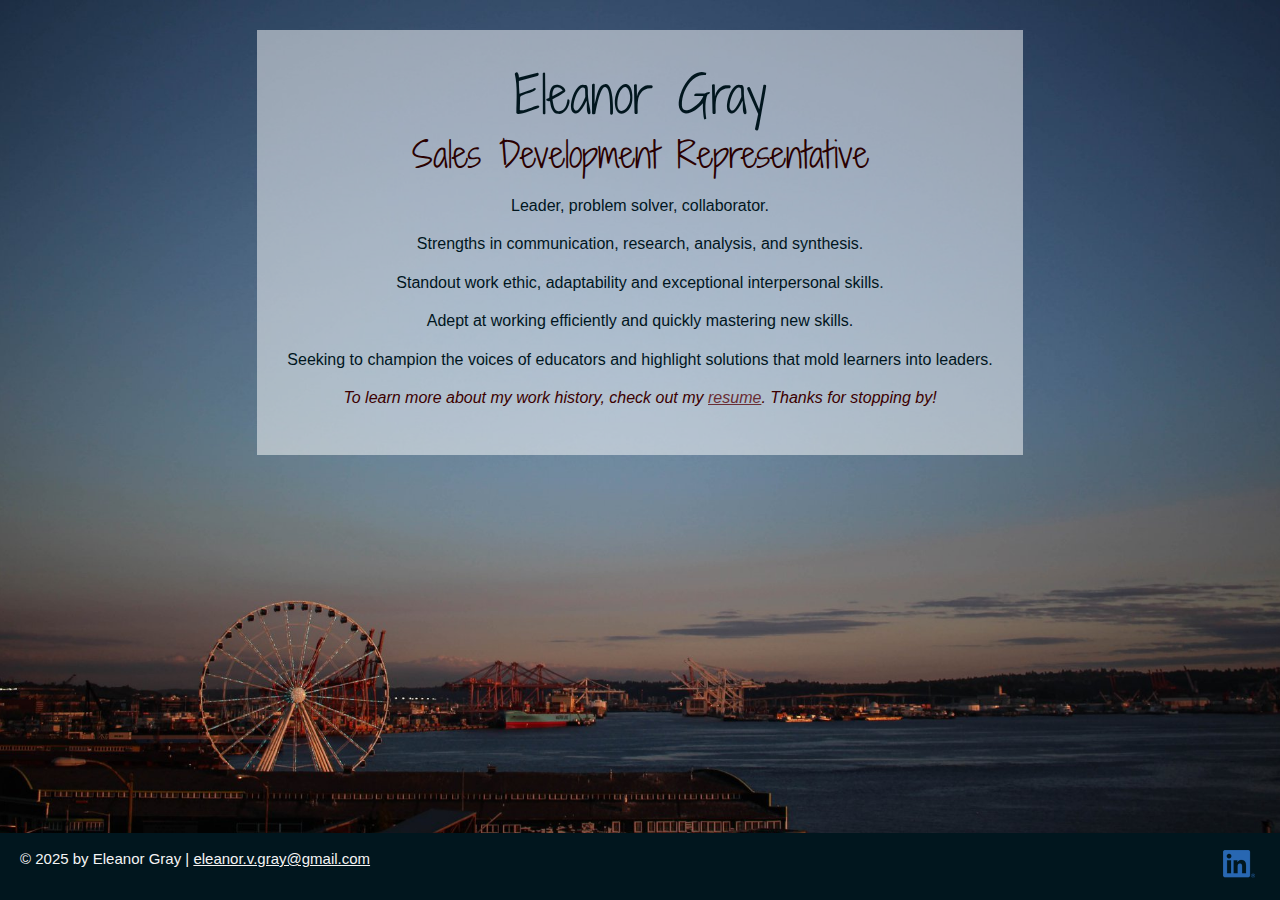
<file: index.html>
<!DOCTYPE html>
<html lang="en">
  <head>
    <meta charset="UTF-8">
    <meta name="viewport" content="width=device-width, initial-scale=1">
    <title>Eleanor Gray | Sales Development Representative</title>
    <link rel="preconnect" href="https://fonts.googleapis.com">
    <link rel="preconnect" href="https://fonts.gstatic.com" crossorigin>
    <link href="https://fonts.googleapis.com/css2?family=Roboto+Flex:opsz,wght@8..144,100..1000&display=swap" rel="stylesheet">
    <link rel="preconnect" href="https://fonts.gstatic.com" crossorigin>
    <link href="https://fonts.googleapis.com/css2?family=Open+Sans:ital,wght@0,300..800;1,300..800&family=Shadows+Into+Light+Two&display=swap" rel="stylesheet"> 
    <link rel="stylesheet" href="css/styles.css">
  </head>
  <body class="home">

    <!-- //  INTRO  // -->
  <div class="content-wrapper">
    <div class="content-bg">
      <header>
        <!-- Start content edits below this line. -->
        <h1 class="index-text">Eleanor Gray</h1>
        <h2 class="index-text">Sales Development Representative</h2>

        <!-- End content edits here. -->
      </header>

      <!-- //  ABOUT ME  // -->
      <main >
        <!-- Start content edits below this line. -->
        <p class="index-text index-body">Leader, problem solver, collaborator. 
          <p class="index-text index-body">Strengths in communication, research, analysis, and synthesis.</p> 
          <p class="index-text index-body">Standout work ethic, adaptability and exceptional interpersonal skills.</p> 
          <p class="index-text index-body">Adept at working efficiently and quickly mastering new skills.</p> 
          <p class="index-text index-body">Seeking to champion the voices of educators and highlight solutions that mold learners into leaders.</p>
        <p class="index-text thanks">To learn more about my work history, check out my <a href="resume.html"> resume</a>. Thanks for stopping by!</p>

        <!-- End content edits here. -->
      </main>
    </div>
  </div>

    <!-- //  FOOTER INFO, SOCIAL MEDIA  // -->
    <footer>
      <!-- Start content edits below this line. -->
      <p> © 2025 by Eleanor Gray | <a href="mailto:eleanor.v.gray@gmail.com">eleanor.v.gray@gmail.com</a></p>

      <!-- Add or remove any networks. -->
      <ul class="social">
        <li>
          <a href="https://www.linkedin.com/in/eleanor-walker-gray-7a3884168/" target="_blank"><img src="images/icon-logo-linkedin.png" alt="My LinkedIn Profile"></a>
        </li>
      
      </ul>
      <!-- End content edits here. -->
    </footer>
  </body>
</html>
</file>
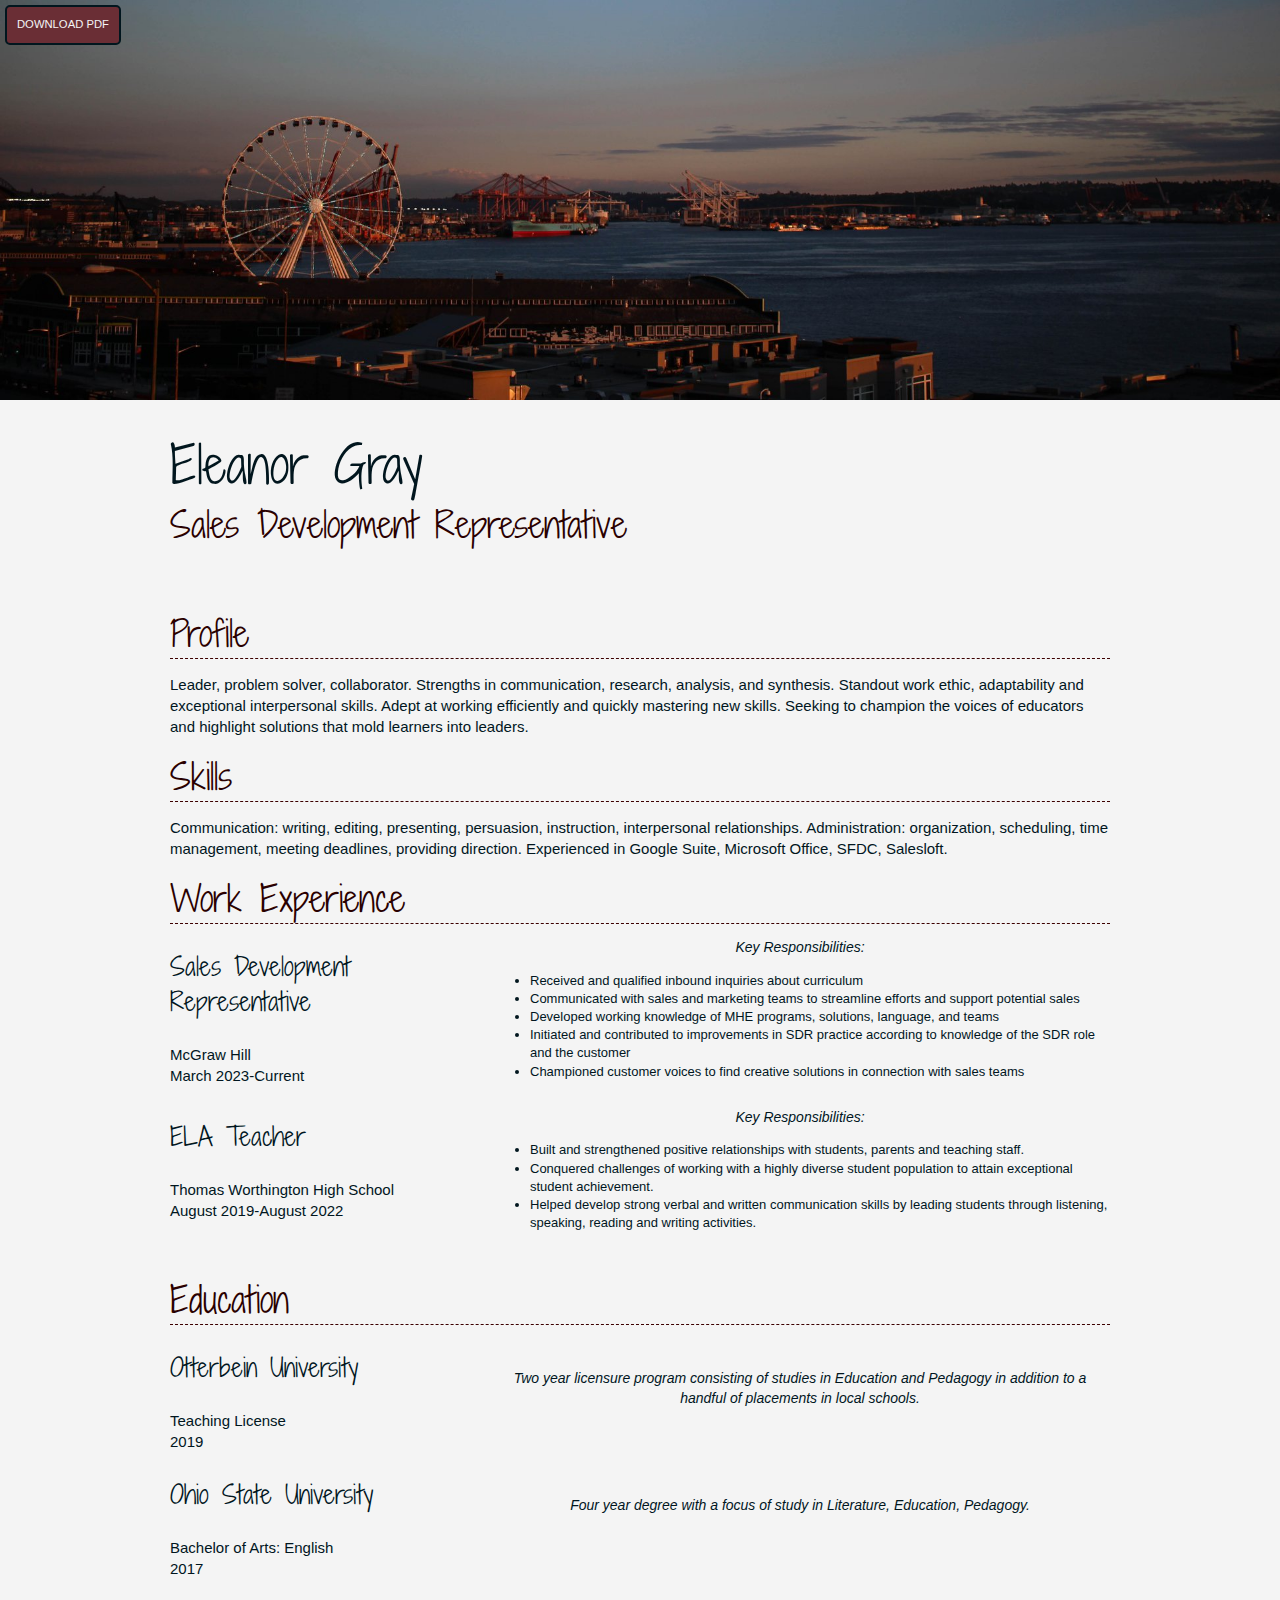
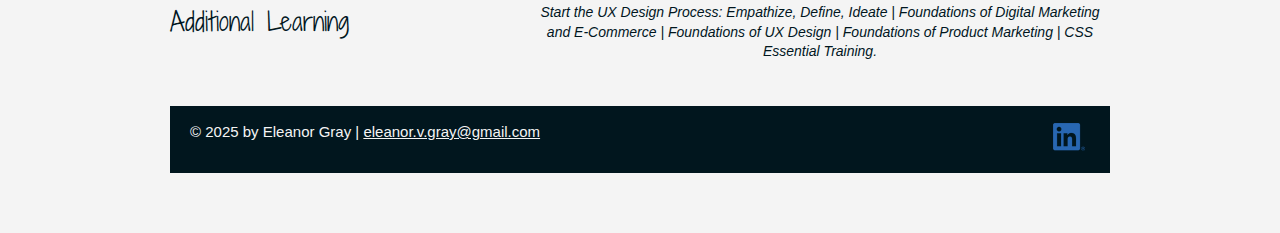
<file: resume.html>
<!DOCTYPE html>
<html lang="en">
  <head>
    <title>Resume | Eleanor Gray | Sales Development Representative</title>
    <link rel="preconnect" href="https://fonts.googleapis.com">
    <link rel="preconnect" href="https://fonts.gstatic.com" crossorigin>
    <link href="https://fonts.googleapis.com/css2?family=Roboto+Flex:opsz,wght@8..144,100..1000&display=swap" rel="stylesheet">
    <link rel="preconnect" href="https://fonts.gstatic.com" crossorigin>
    <link href="https://fonts.googleapis.com/css2?family=Open+Sans:ital,wght@0,300..800;1,300..800&family=Shadows+Into+Light+Two&display=swap" rel="stylesheet">
    <link rel="stylesheet" href="css/styles.css">
  </head>
  <body class="resume">
    <a class="btn download-link" href="GrayResume202502.pdf">Download PDF</a>
    <!-- //  INTRO  // -->
    <header>
      <div class="content-wrapper">  
      <!-- Start content edits below this line. -->
        <h1>Eleanor Gray</h1>
       <h2>Sales Development Representative</h2>

      <!-- End content edits here. -->
    </header>
    </div>

    
    <main class="content-wrapper">
      <!-- //  PROFILE  // -->
      <section class="resume-section">
        <!-- Start content edits below this line. -->     
        <h2>Profile</h2>
        <p>Leader, problem solver, collaborator. Strengths in communication, research, analysis, and synthesis. Standout work ethic, adaptability and exceptional interpersonal skills. Adept at working efficiently and quickly mastering new skills. Seeking to champion the voices of educators and highlight solutions that mold learners into leaders. </p>

        <!-- <a class="btn" href="index.html">Back to homepage</a> -->

        <main>
          <!-- //  PROFILE  // -->
          <section>
            <!-- Start content edits below this line. -->
            <h2>Skills</h2>
            <p>Communication: writing, editing, presenting, persuasion, instruction, interpersonal relationships.
              Administration: organization, scheduling, time management, meeting deadlines, providing direction.
              Experienced in Google Suite, Microsoft Office, SFDC, Salesloft.
               </p>
        <!-- End content edits here. -->
      <!-- </section> -->

      <!-- //  WORK EXPERIENCE  // -->
      <section class="resume-section">
        <!-- Start content edits below this line.  -->
        <h2>Work Experience</h2>

        <!-- To add more items, copy this whole <section></section> block -->
       
         <section class="work-item">
          <div class="work-details">
            <h3>Sales Development Representative</h3>
            <p>McGraw Hill</p>
            <p>March 2023-Current</p>
          </div>

         <div class="work-summary">
          <p>Key Responsibilities:</p>
          <ul>
            <li>Received and qualified inbound inquiries about curriculum</li>
            <li>Communicated with sales and marketing teams to streamline efforts and support potential sales</li>
            <li>Developed working knowledge of MHE programs, solutions, language, and teams</li>
            <li>Initiated and contributed to improvements in SDR practice according to knowledge of the SDR role and the customer</li>
            <li>Championed customer voices to find creative solutions in connection with sales teams</li>
          </ul>
         </div>
        </section>

        <section class="work-item">
         <div class="work-details">
            <h3>ELA Teacher</h3>
            <p>Thomas Worthington High School</p>
            <p>August 2019-August 2022</p>
          </div>

          <div class="work-summary">
           <p>Key Responsibilities:</p>
             <ul>
              <li>Built and strengthened positive relationships with students, parents and teaching staff. </li>
              <li>Conquered challenges of working with a highly diverse student population to attain exceptional student achievement. </li>
              <li>Helped develop strong verbal and written communication skills by leading students through listening, speaking, reading and writing activities. </li>
             </ul>
          </div>
        </section>

        <!-- End content edits here. -->
      </section>

      <!-- //  EDUCATION & CERTIFICATIONS  // -->
      <section>
        <!-- Start content edits below this line.  -->
        <h2>Education</h2>

        <!-- To add more items, copy this whole <section></section> block -->
        <section class="work-item">
          <div class="work-details">
            <h3>Otterbein University</h3>
            <p>Teaching License</p>
            <p>2019</p>
          </div>

         <div class="work-summary education">
            <p>Two year licensure program consisting of studies in Education and Pedagogy in addition to a handful of placements in local schools.</p>
          </ul>
         </div>
        </section>
      
        <section class="work-item">
          <div class="work-details">
            <h3>Ohio State University</h3>
            <p>Bachelor of Arts: English</p>
            <p>2017</p>
          </div>

         <div class="work-summary education">
            <p>Four year degree with a focus of study in Literature, Education, Pedagogy.</p>
         </div>
        </section>
    
      
      <section class="work-item">
        <div class="work-details">
          <h3>Additional Learning</h3>
          <p> </p>
          <p> </p>
        </div>

       <div class="work-summary additional">
        <ul>
          <p>Start the UX Design Process: Empathize, Define, Ideate | Foundations of Digital Marketing and E-Commerce | Foundations of UX Design | Foundations of Product Marketing | CSS Essential Training. </p>
        </ul>
       </div>
      </section>
      
      
      
      
      
      
      
<!--       
        <section>
          <h3>Otterbein University</h3>
        <div class="work-details">
          <p>7-12 ELA Teaching License, 2019</p>
          <p>Two year licensure program consisting of studies in Education and Pedagogy in addition to a handful of placements in local schools.</p>
        </div>
      </section>
      <section>
          <h3>Ohio State University</h3>
        <div class="education-details">
          <p>Bachelor of Arts, English, 2017</p>
          <p>Four year degree with a focus of study in Literature, Education, Pedagogy.</p>
        </div>
      </section>

      <section>
        <h3>Additional Learning</h3>
      <div class="education-details">
        <p>Coursera, LinkedIn Learning</p>
        <p>Start the UX Design Process: Empathize, Define, Ideate | Foundations of Digital Marketing and E-Commerce | Foundations of UX Design | Foundations of Product Marketing | CSS Essential Training. </p>
          </p>
      </div>
    </section> -->

        <!-- End content edits here. -->
      </section>
    </main>

    <!-- //  FOOTER INFO, SOCIAL MEDIA  // -->
    <footer>
      <!-- Start content edits below this line. -->
      <p> © 2025 by Eleanor Gray | <a href="mailto:eleanor.v.gray@gmail.com">eleanor.v.gray@gmail.com</a></p>

      <!-- Add or remove any networks. -->
      <ul class="social">
        <li>
          <a href="https://www.linkedin.com/in/eleanor-walker-gray-7a3884168/" target="_blank"><img src="images/icon-logo-linkedin.png" alt="My LinkedIn Profile"></a>
        </li>
        
      </ul>
      
      <!-- End content edits here. -->
    </footer>
  </body>
</html>
</file>
<file: css/styles.css>
/* COLOR PALETTE

Rich Black #01161e
Gray #7D7C7A
Sage #C9C19F
Black Bean #3C0000
Wine #6A2E35
Off White #F4F4F4
*/

/*FONTS -----------------

.shadows-into-light-two-regular {
  font-family: "Shadows Into Light Two", serif;
  font-weight: 400;
  font-style: normal;
}


.open-sans-<uniquifier> {
  font-family: "Open Sans", serif;
  font-optical-sizing: auto;
  font-weight: <weight>;
  font-style: normal;
  font-variation-settings:
    "wdth" 100;
}


.roboto-flex-<uniquifier> {
  font-family: "Roboto Flex", serif;
  font-optical-sizing: auto;
  font-weight: <weight>;
  font-style: normal;
  font-variation-settings:
    "slnt" 0,
    "wdth" 100,
    "GRAD" 0,
    "XOPQ" 96,
    "XTRA" 468,
    "YOPQ" 79,
    "YTAS" 750,
    "YTDE" -203,
    "YTFI" 738,
    "YTLC" 514,
    "YTUC" 712;
}

*/

/* GLOBAL STYLES -----------------------------------------*/
    html {
        box-sizing: border-box;
        font-size: 62.5%;
    }

    *, *:before, *:after {
        box-sizing: inherit;
    }

    html, body {
        height: 100%;
        margin: 0;
        padding: 0;
    }

        body {
            background: #F4F4F4;
            color: #01161e;
            font-family: sans-serif;
            margin: 0;
            padding: 0;
            font-size: 1.5rem;
            line-height: 1.4;
        }
    h1 {
        font-size: 5rem;
        margin: 0;

    }
    h2 {
        color:#2a0000;
        font-size: 3.5rem;
        margin: 0;
    }
    h3 {
        font-size: 2.5rem;
        letter-spacing: .5;
    }

    h1,h2,h3 {
        font-family: "Shadows Into Light Two", serif;
        font-weight: 400;
        font-style: normal;
        letter-spacing: auto;
        
    }

/*link styles*/
    a {
        color: #6A2E35;
        
    }

    a:hover {
        color: #01161e;
        text-decoration: none;
    }

    footer a {
        color: #F4F4F4;
    }

    footer a:hover {
        color: #6A2E35;
    }

    .btn {
        background: #6A2E35;
        color: #F4F4F4;
        border-style: solid;
        border-radius: 5px;
        border-color: #01161e;
        border-width: 2px;
        padding: 10px;
        text-decoration:none;
        text-transform: uppercase;
    }

    .btn:hover {
        background: #01161e;
        color: #f4f4f4;
        opacity: 0.8;
    }

    .content-wrapper {
        margin: 0 auto;
        padding: 30px;
        max-width: 1000px;
    }



/* HOME -----------------------------------------*/
    .home {
        background: url(../images/seattle-ferris-wheel.jpg) no-repeat;
        background-size: cover;
        background-position: center;
        display: flex;
        flex-direction: column;

    }
    .home .content-wrapper {
        flex: 1 0 auto;
    }

    .content-bg {
        background: rgb(255 255 255 / 0.5);
        padding: 30px;
    }

    .index-text {
        text-align: center;
    }

    .index-body {
        font-size: 12pt; 
    }

    .thanks {
        font-style: italic;
        color:#3C0000;
        font-size: 12pt;
    }

/* RESUME -----------------------------------------*/
    .resume header::before {
        background: url(../images/seattle-ferris-wheel.jpg) center bottom;
        display: block;
        background-size: cover;
        height: 400px;
        content: "";
    }

/* Profile-----------------------------------------*/
    .project-item {
        margin: 30px 0;
        padding: 20px;
    }
    .project-item img {
        width: 300px;
        float: left;
        margin-right: 20px;
    
    }
    .resume-section {
        margin-bottom: 30px;
    }

    .resume-section h2 {
        border-bottom: 1px dashed #3C0000;
    }

    .download-link {
        position: fixed;
        top: 5px;
        left: 5px;
        font-size: 0.75em;
    }

   

/* Work History -----------------------------------------*/
    .work-item {
        margin: 30px, 0
    }

    .work-details p {
        margin: 0;
    }

    .work-summary {
        font-size: 1.3rem;
    }
    .work-summary p:first-child {
        margin-top: .8;
        font-size: 1.4rem;
        font-style: italic;
        text-align: left;
    }

    @media screen and (min-width: 860px){
        .work-item {
            display: grid;
            grid-template-columns: 1fr 2fr;
            column-gap: 10px;
        }
        .work-summary p:first-child {
            margin-top: .8;
            font-size: 1.4rem;
            font-style: italic;
            text-align: center;
        }
    }
        .education {
            margin-top: 30px;
        }
        .additional {
            margin-top: 10px;
            margin-bottom: 30px;
        }
/* Education -----------------------------------------*/
    .education-details {
        display: grid;
        grid-template-columns: 1fr 2fr;
        column-gap: 10px;
        margin: 30px 0;
    }

    .education-details p:first-child {
        font-style: italic;
        text-align: left;
        font-size: 1.3rem;
        margin-top: 0; 
    }

/* FOOTER -----------------------------------------*/
    footer {
        background:#01161e;
        color:#F4F4F4;
        background-size: 100% 100%;
        display: flex;
        justify-content: space-between;
        padding: 0 20px;
    
    
    }
        .social {
            list-style-type: none;
            padding:0%;

        }
        .social li {
            display: inline-block;
            margin-right: 5px;
        }
        .social img {
            width: 32px; 
        }

        .social img:hover {
            opacity: 0.5;
        }
</file>
